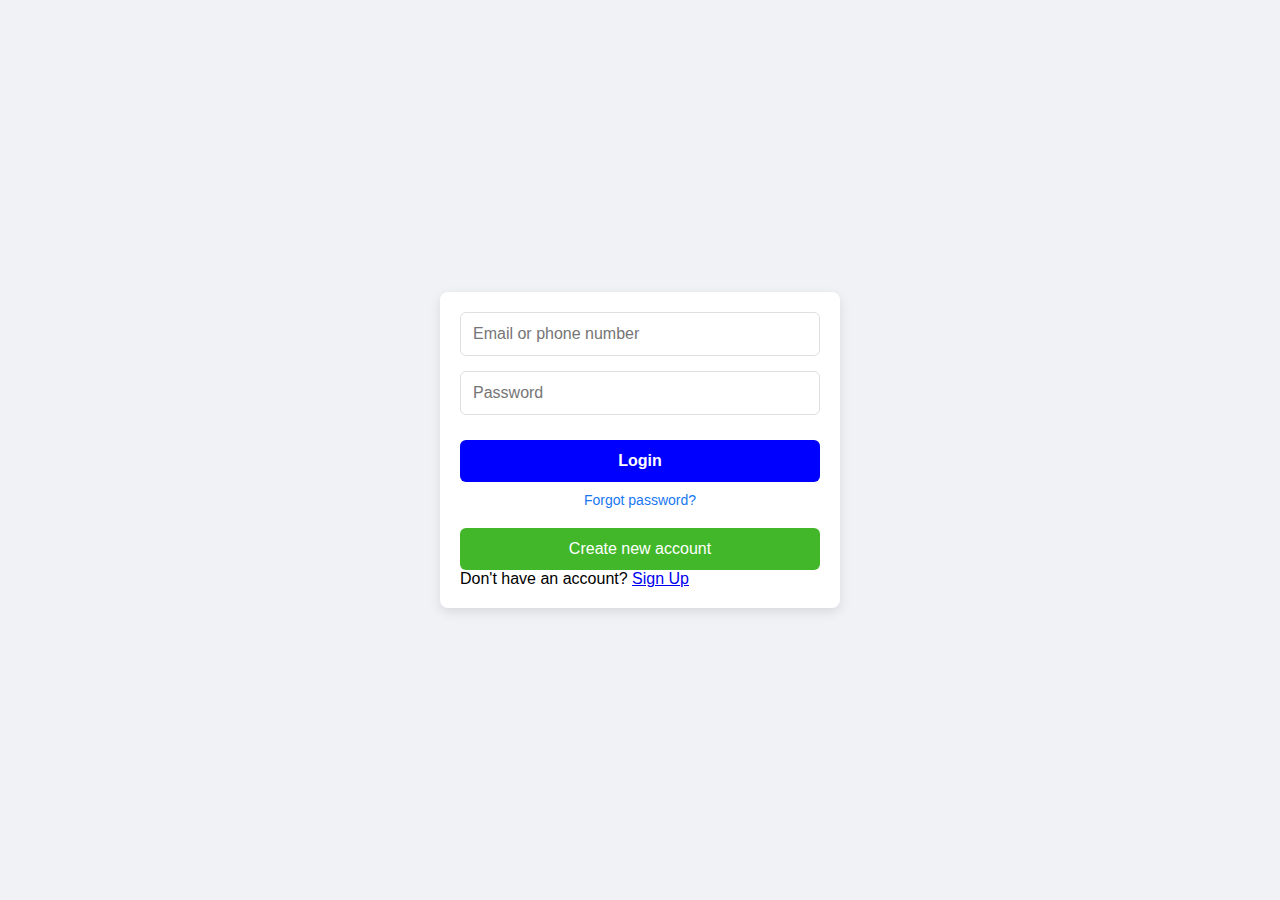
<file: index.html>
<!DOCTYPE html>
<html lang="en">
<head>
    <meta charset="UTF-8">
    <meta name="viewport" content="width=device-width, initial-scale=1.0">
    <title>Document</title>
    <link rel="stylesheet" href="style.css">
</head>
<body>
    
    <div class="container">
        
        <div class="right-section">
            <div class="input-field">
                <input type="text" placeholder="Email or phone number">
            </div>
            <div class="input-field">
                <input type="password" placeholder="Password">
            </div>
            
            <button class="login-btn">Login</button>
            
            <a href="#" class="forgot-password">Forgot password?</a>
            <button class="create-account">Create new account</button>
            <p id="paragrahp">Don't have an account?    <a id="connect-page" href="about.html"> Sign Up</a> </p>
        </div>
    </div>
</body>
</html>
</file>
<file: style.css>
* {
            box-sizing: border-box;
            margin: 0;
            padding: 0;
            font-family: Arial, sans-serif;
        }

        body {
            display: flex;
            justify-content: center;
            align-items: center;
            min-height: 100vh;
            background-color: #f0f2f5;
        }

        .container {
            display: flex;
            max-width: 1000px;
            width: 90%;
            gap: 30px;
            justify-content: center;
        }

        .left-section {
            flex: 1;
        }

        .left-section h1 {
            color: blue;
            font-size: 36px;
            margin-bottom: 10px;
        }

        .left-section p {
            font-size: 20px;
            color: #606770;
        }

        .right-section {
            flex: 1;
            display: flex;
            flex-direction: column;
            background-color: #fff;
            padding: 20px;
            border-radius: 8px;
            box-shadow: 0 4px 12px rgba(0, 0, 0, 0.1);
            max-width: 400px;
            width: 100%;
        }

        .input-field {
            display: flex;
            flex-direction: column;
            margin-bottom: 15px;
        }

        .input-field input {
            padding: 12px;
            font-size: 16px;
            border: 1px solid #dddfe2;
            border-radius: 6px;
        }

        .login-btn {
            padding: 12px;
            font-size: 16px;
            font-weight: bold;
            color: #fff;
            background-color: blue;
            border: none;
            border-radius: 6px;
            cursor: pointer;
            margin-top: 10px;
        }

        .forgot-password {
            text-align: center;
            color: #1877f2;
            font-size: 14px;
            margin-top: 10px;
            cursor: pointer;
            text-decoration: none;
        }

        .create-account {
            margin-top: 20px;
            padding: 12px;
            font-size: 16px;
            color: #fff;
            background-color: #42b72a;
            border: none;
            border-radius: 6px;
            text-align: center;
            cursor: pointer;
        }
</file>
